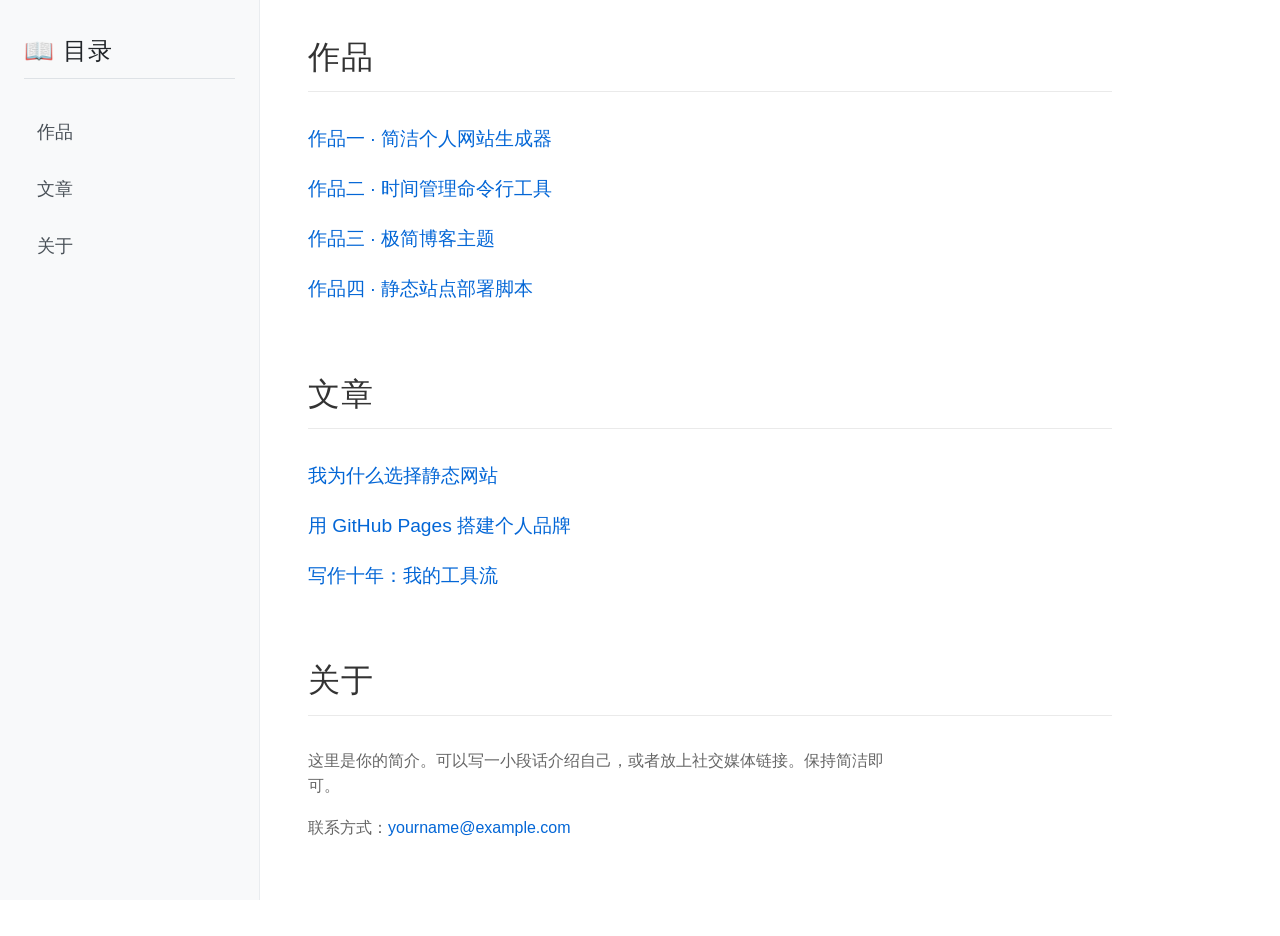
<file: index.html>
<!DOCTYPE html>
<html lang="zh">
<head>
  <meta charset="UTF-8">
  <meta name="viewport" content="width=device-width, initial-scale=1.0">
  <title>我的个人作品集 · 双栏版</title>
  <link rel="stylesheet" href="style.css">
</head>
<body>
  <div class="container">
    <!-- 左侧固定目录 -->
    <aside class="sidebar">
      <h2>📖 目录</h2>
      <ul>
        <li><a href="#works">作品</a></li>
        <li><a href="#posts">文章</a></li>
        <li><a href="#about">关于</a></li>
      </ul>
    </aside>

    <!-- 右侧主要内容区 -->
    <main class="content">
      <section id="works">
        <h2>作品</h2>
        <ul class="item-list">
          <li><a href="work1.html" target="_blank" rel="noopener">作品一 · 简洁个人网站生成器</a></li>
          <li><a href="https://example.com/work2" target="_blank" rel="noopener">作品二 · 时间管理命令行工具</a></li>
          <li><a href="https://example.com/work3" target="_blank" rel="noopener">作品三 · 极简博客主题</a></li>
          <li><a href="https://example.com/work4" target="_blank" rel="noopener">作品四 · 静态站点部署脚本</a></li>
        </ul>
      </section>

      <section id="posts">
        <h2>文章</h2>
        <ul class="item-list">
          <li><a href="https://example.com/post1" target="_blank" rel="noopener">我为什么选择静态网站</a></li>
          <li><a href="https://example.com/post2" target="_blank" rel="noopener">用 GitHub Pages 搭建个人品牌</a></li>
          <li><a href="https://example.com/post3" target="_blank" rel="noopener">写作十年：我的工具流</a></li>
        </ul>
      </section>

      <section id="about">
        <h2>关于</h2>
        <p>这里是你的简介。可以写一小段话介绍自己，或者放上社交媒体链接。保持简洁即可。</p>
        <p>联系方式：<a href="mailto:yourname@example.com">yourname@example.com</a></p>
      </section>
    </main>
  </div>
</body>
</html>
</file>
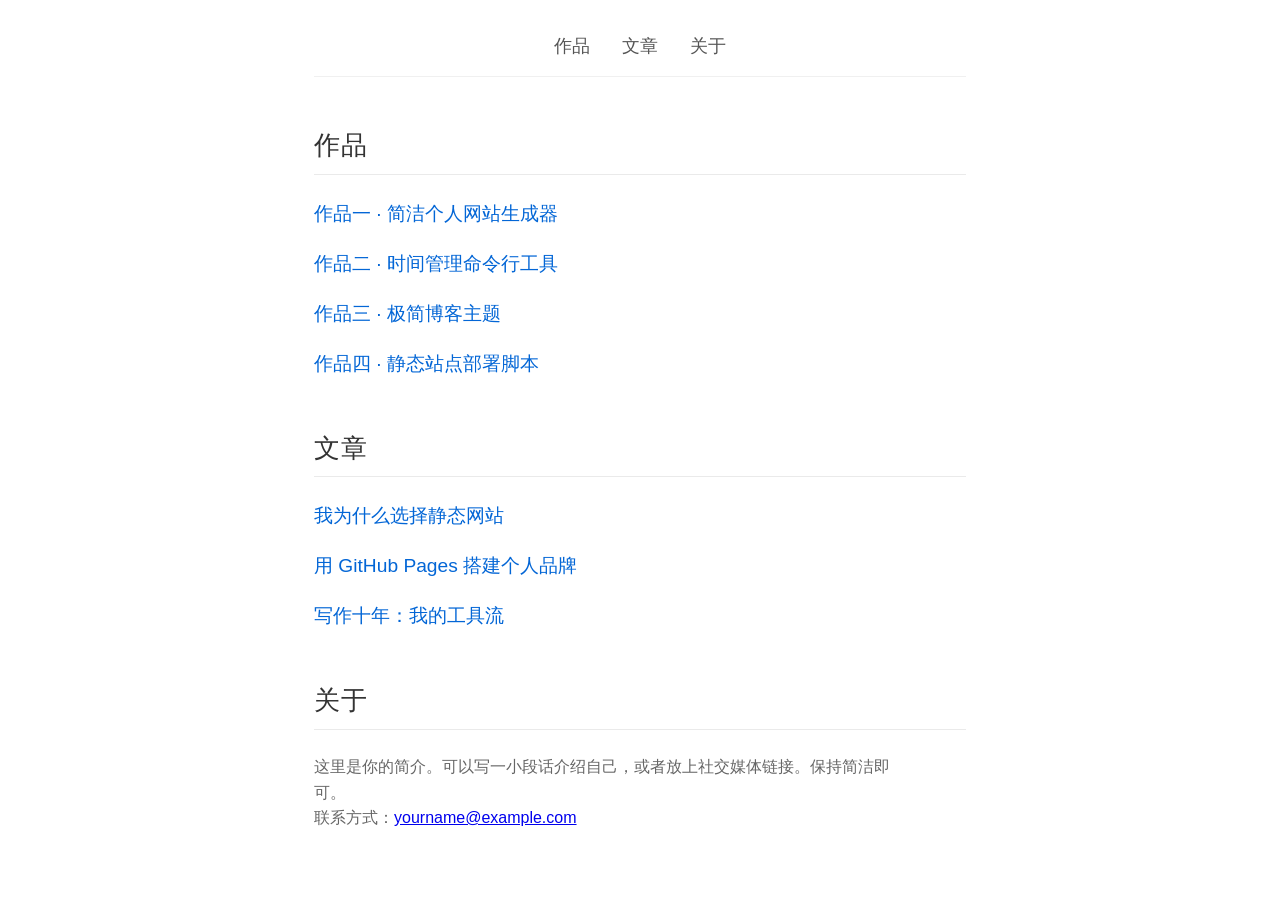
<file: index.bak.html>
<!DOCTYPE html>
<html lang="zh">
<head>
  <meta charset="UTF-8">
  <meta name="viewport" content="width=device-width, initial-scale=1.0">
  <title>我的个人作品集</title>
  <style>
    * {
      margin: 0;
      padding: 0;
      box-sizing: border-box;
    }

    body {
      font-family: -apple-system, BlinkMacSystemFont, "Segoe UI", Roboto, Helvetica, Arial, sans-serif;
      line-height: 1.6;
      color: #333;
      background: #fff;
      max-width: 700px;
      margin: 0 auto;
      padding: 2rem 1.5rem;
    }

    /* 导航 */
    .site-nav ul {
      list-style: none;
      display: flex;
      justify-content: center;
      gap: 2rem;
      margin-bottom: 3rem;
      border-bottom: 1px solid #f0f0f0;
      padding-bottom: 1rem;
    }

    .site-nav a {
      text-decoration: none;
      color: #555;
      font-weight: 400;
      font-size: 1.1rem;
    }

    .site-nav a:hover {
      color: #000;
    }

    /* 内容区块 */
    section {
      margin-bottom: 3rem;
    }

    section h2 {
      font-size: 1.6rem;
      font-weight: 400;
      margin-bottom: 1.5rem;
      letter-spacing: 1px;
      border-bottom: 1px solid #eaeaea;
      padding-bottom: 0.5rem;
    }

    .item-list {
      list-style: none;
    }

    .item-list li {
      margin-bottom: 1.2rem;
    }

    .item-list a {
      text-decoration: none;
      color: #0366d6;
      font-size: 1.2rem;
      border-bottom: 1px solid transparent;
      transition: border-color 0.2s;
    }

    .item-list a:hover {
      border-bottom-color: #0366d6;
    }

    /* 关于区域 */
    #about p {
      color: #666;
      max-width: 600px;
    }

    /* 平滑滚动 */
    html {
      scroll-behavior: smooth;
    }
  </style>
</head>
<body>
  <nav class="site-nav">
    <ul>
      <li><a href="#works">作品</a></li>
      <li><a href="#posts">文章</a></li>
      <li><a href="#about">关于</a></li>
    </ul>
  </nav>

  <main>
    <section id="works">
      <h2>作品</h2>
      <ul class="item-list">
        <li><a href="https://example.com/work1" target="_blank" rel="noopener">作品一 · 简洁个人网站生成器</a></li>
        <li><a href="https://example.com/work2" target="_blank" rel="noopener">作品二 · 时间管理命令行工具</a></li>
        <li><a href="https://example.com/work3" target="_blank" rel="noopener">作品三 · 极简博客主题</a></li>
        <li><a href="https://example.com/work4" target="_blank" rel="noopener">作品四 · 静态站点部署脚本</a></li>
      </ul>
    </section>

    <section id="posts">
      <h2>文章</h2>
      <ul class="item-list">
        <li><a href="https://example.com/post1" target="_blank" rel="noopener">我为什么选择静态网站</a></li>
        <li><a href="https://example.com/post2" target="_blank" rel="noopener">用 GitHub Pages 搭建个人品牌</a></li>
        <li><a href="https://example.com/post3" target="_blank" rel="noopener">写作十年：我的工具流</a></li>
      </ul>
    </section>

    <section id="about">
      <h2>关于</h2>
      <p>这里是你的简介。可以写一小段话介绍自己，或者放上社交媒体链接。保持简洁即可。</p>
      <p>联系方式：<a href="mailto:yourname@example.com">yourname@example.com</a></p>
    </section>
  </main>
</body>
</html>
</file>
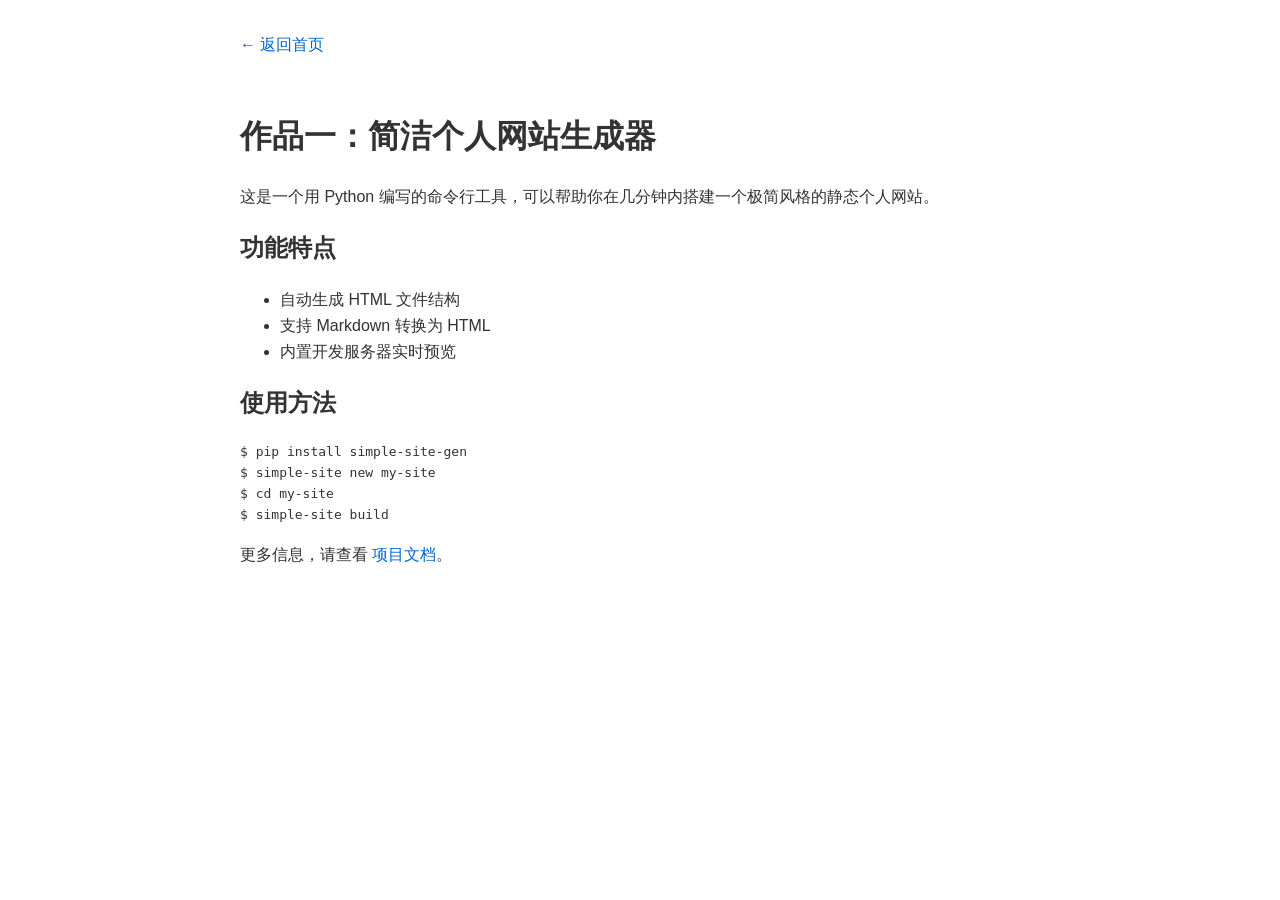
<file: work1..html>
<!DOCTYPE html>
<html lang="zh">
<head>
  <meta charset="UTF-8">
  <meta name="viewport" content="width=device-width, initial-scale=1.0">
  <title>作品一 · 简洁个人网站生成器</title>
  <style>
    body {
      font-family: -apple-system, BlinkMacSystemFont, "Segoe UI", Roboto, Helvetica, Arial, sans-serif;
      line-height: 1.6;
      color: #333;
      max-width: 800px;
      margin: 0 auto;
      padding: 2rem;
    }
    a {
      color: #0366d6;
      text-decoration: none;
    }
    a:hover {
      text-decoration: underline;
    }
    .back-link {
      display: inline-block;
      margin-bottom: 2rem;
    }
  </style>
</head>
<body>
  <a href="index.html" class="back-link">← 返回首页</a>
  <h1>作品一：简洁个人网站生成器</h1>
  <p>这是一个用 Python 编写的命令行工具，可以帮助你在几分钟内搭建一个极简风格的静态个人网站。</p>
  <h2>功能特点</h2>
  <ul>
    <li>自动生成 HTML 文件结构</li>
    <li>支持 Markdown 转换为 HTML</li>
    <li>内置开发服务器实时预览</li>
  </ul>
  <h2>使用方法</h2>
  <pre><code>$ pip install simple-site-gen
$ simple-site new my-site
$ cd my-site
$ simple-site build</code></pre>
  <p>更多信息，请查看 <a href="#">项目文档</a>。</p>
</body>
</html>
</file>
<file: style.css>
/* 全局重置与基础 */
* {
  margin: 0;
  padding: 0;
  box-sizing: border-box;
}

body {
  font-family: -apple-system, BlinkMacSystemFont, "Segoe UI", Roboto, Helvetica, Arial, sans-serif;
  line-height: 1.6;
  color: #333;
  background: #fff;
}

/* 双栏容器：flex 布局 */
.container {
  display: flex;
  min-height: 100vh;         /* 容器高度至少铺满屏幕 */
}

/* ---------- 左侧目录样式 ---------- */
.sidebar {
  width: 260px;               /* 固定宽度 */
  background-color: #f8f9fa;  /* 浅灰背景 */
  padding: 2rem 1.5rem;
  position: sticky;
  top: 0;
  height: 100vh;              /* 占满视口高度 */
  overflow-y: auto;           /* 内容过多时可滚动 */
  border-right: 1px solid #e9ecef;
}

.sidebar h2 {
  font-size: 1.5rem;
  font-weight: 400;
  margin-bottom: 2rem;
  letter-spacing: 1px;
  color: #212529;
  padding-bottom: 0.5rem;
  border-bottom: 1px solid #dee2e6;
}

.sidebar ul {
  list-style: none;
}

.sidebar li {
  margin-bottom: 1rem;
}

.sidebar a {
  text-decoration: none;
  color: #495057;
  font-size: 1.1rem;
  display: block;
  padding: 0.4rem 0.8rem;
  border-radius: 6px;
  transition: all 0.2s ease;
}

.sidebar a:hover {
  background-color: #e9ecef;
  color: #212529;
}

/* ---------- 右侧内容样式 ---------- */
.content {
  flex: 1;                    /* 自动占满剩余宽度 */
  padding: 2rem 3rem;
  max-width: 900px;           /* 限制最大宽度，提升阅读体验 */
}

/* 内容区块间距 */
.content section {
  margin-bottom: 4rem;
  scroll-margin-top: 2rem;    /* 防止固定标题挡住锚点内容 */
}

.content h2 {
  font-size: 2rem;
  font-weight: 400;
  margin-bottom: 2rem;
  letter-spacing: 1px;
  border-bottom: 1px solid #eaeaea;
  padding-bottom: 0.5rem;
}

/* 作品/文章列表样式（继承之前的设计） */
.item-list {
  list-style: none;
}

.item-list li {
  margin-bottom: 1.2rem;
}

.item-list a {
  text-decoration: none;
  color: #0366d6;
  font-size: 1.2rem;
  border-bottom: 1px solid transparent;
  transition: border-color 0.2s;
}

.item-list a:hover {
  border-bottom-color: #0366d6;
}

/* 关于区域段落样式 */
#about p {
  color: #666;
  max-width: 600px;
  margin-bottom: 1rem;
}

/* 联系方式链接 */
#about a {
  color: #0366d6;
  text-decoration: none;
}

#about a:hover {
  text-decoration: underline;
}

/* 平滑滚动 */
html {
  scroll-behavior: smooth;
}

/* ---------- 响应式：小屏幕时改为上下布局 ---------- */
@media (max-width: 700px) {
  .container {
    flex-direction: column;
  }
  .sidebar {
    width: 100%;
    height: auto;
    position: static;
    border-right: none;
    border-bottom: 1px solid #e9ecef;
    padding: 1.5rem;
  }
  .sidebar ul {
    display: flex;
    flex-wrap: wrap;
    gap: 1rem;
  }
  .sidebar li {
    margin-bottom: 0;
  }
  .content {
    padding: 1.5rem;
  }
}
</file>
